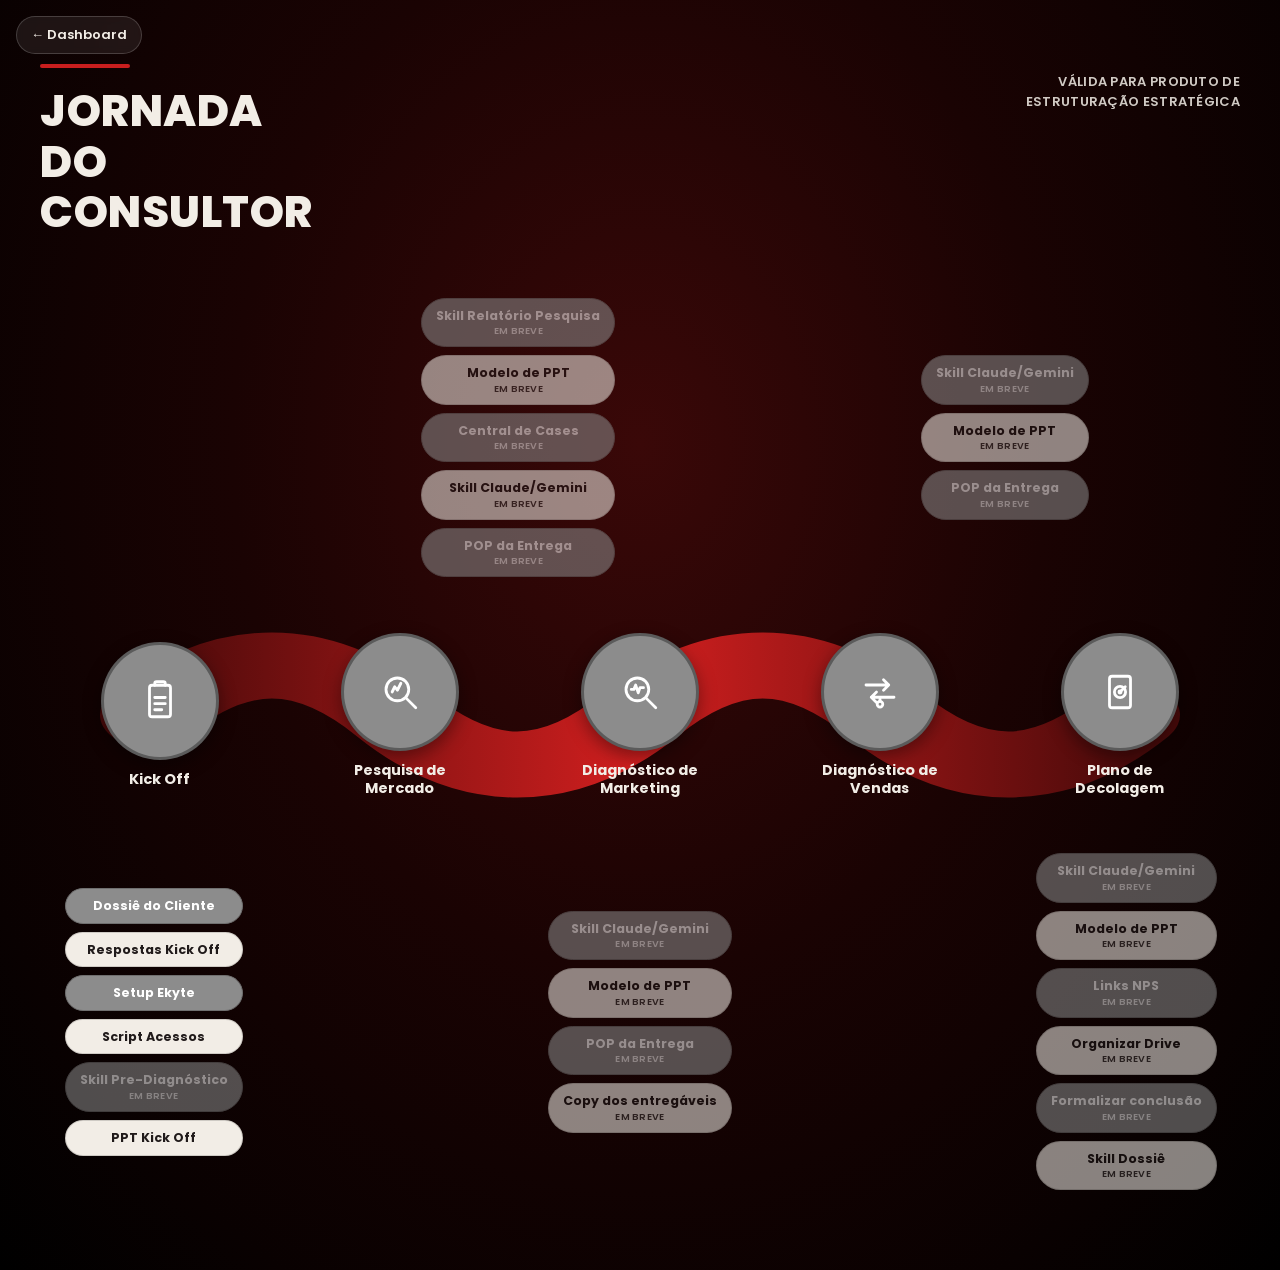
<file: jornada-consultor.html>
<!DOCTYPE html>
<html lang="pt-BR">
<head>
<meta charset="UTF-8">
<meta name="viewport" content="width=device-width, initial-scale=1.0">
<title>Jornada do Consultor — V4 Company</title>
<link rel="preconnect" href="https://fonts.googleapis.com">
<link href="https://fonts.googleapis.com/css2?family=Poppins:wght@400;600;700;800&display=swap" rel="stylesheet">
<link rel="stylesheet" href="css/jornada-consultor.css">
</head>
<body class="jc-body">
<a class="jc-back" href="index.html">&larr; Dashboard</a>

<main class="journey">
  <header class="journey-header">
    <div class="journey-title">
      <span class="title-accent"></span>
      <h1>Jornada<br>do<br>Consultor</h1>
    </div>
    <p class="journey-note">Válida para produto de<br>estruturação estratégica</p>
  </header>

  <!-- Desktop: river/grid layout -->
  <section class="river-grid desktop-only" aria-hidden="false">
    <div class="jc-tags tags-top-a">
      <span class="jc-pill gray disabled" title="Em breve">Skill Relatório Pesquisa<small class="jc-pill-badge">Em breve</small></span>
      <span class="jc-pill light disabled" title="Em breve">Modelo de PPT<small class="jc-pill-badge">Em breve</small></span>
      <span class="jc-pill gray disabled" title="Em breve">Central de Cases<small class="jc-pill-badge">Em breve</small></span>
      <span class="jc-pill light disabled" title="Em breve">Skill Claude/Gemini<small class="jc-pill-badge">Em breve</small></span>
      <span class="jc-pill gray disabled" title="Em breve">POP da Entrega<small class="jc-pill-badge">Em breve</small></span>
    </div>

    <div class="jc-tags tags-top-b">
      <span class="jc-pill gray disabled" title="Em breve">Skill Claude/Gemini<small class="jc-pill-badge">Em breve</small></span>
      <span class="jc-pill light disabled" title="Em breve">Modelo de PPT<small class="jc-pill-badge">Em breve</small></span>
      <span class="jc-pill gray disabled" title="Em breve">POP da Entrega<small class="jc-pill-badge">Em breve</small></span>
    </div>

    <div class="node-row">
      <svg class="river-svg" viewBox="0 0 1100 300" preserveAspectRatio="none">
        <defs>
          <linearGradient id="riverGradient" x1="0" y1="0" x2="1" y2="0">
            <stop offset="0%" stop-color="#4a0a0a"/>
            <stop offset="50%" stop-color="#d21f1f"/>
            <stop offset="100%" stop-color="#4a0a0a"/>
          </linearGradient>
        </defs>
        <path d="M100,150 C175,60 250,60 325,150 C400,240 475,240 550,150 C625,60 700,60 775,150 C850,240 925,240 1000,150"
              fill="none" stroke="url(#riverGradient)" stroke-width="90" stroke-linecap="round"/>
      </svg>

      <div class="nodes">
        <div class="stage-node">
          <div class="stage-circle">
            <svg viewBox="0 0 24 24" fill="none" stroke="#fff" stroke-width="1.6" stroke-linecap="round" stroke-linejoin="round">
              <rect x="6" y="3" width="12" height="18" rx="1.5"/>
              <path d="M9 3V2a1 1 0 0 1 1-1h4a1 1 0 0 1 1 1v1"/>
              <path d="M9 10h6M9 13.5h6M9 17h4"/>
            </svg>
          </div>
          <span class="stage-label">Kick Off</span>
        </div>

        <div class="stage-node">
          <div class="stage-circle">
            <svg viewBox="0 0 24 24" fill="none" stroke="#fff" stroke-width="1.6" stroke-linecap="round" stroke-linejoin="round">
              <circle cx="10.5" cy="10.5" r="6.5"/>
              <path d="M15.5 15.5 21 21"/>
              <path d="M7.5 12l1.5-3 1.5 2 2-4"/>
            </svg>
          </div>
          <span class="stage-label">Pesquisa de Mercado</span>
        </div>

        <div class="stage-node">
          <div class="stage-circle">
            <svg viewBox="0 0 24 24" fill="none" stroke="#fff" stroke-width="1.6" stroke-linecap="round" stroke-linejoin="round">
              <circle cx="10.5" cy="10.5" r="6.5"/>
              <path d="M15.5 15.5 21 21"/>
              <path d="M7 10.5h1.5l1-2.5 1.5 4.5 1-3h2"/>
            </svg>
          </div>
          <span class="stage-label">Diagnóstico de Marketing</span>
        </div>

        <div class="stage-node">
          <div class="stage-circle">
            <svg viewBox="0 0 24 24" fill="none" stroke="#fff" stroke-width="1.6" stroke-linecap="round" stroke-linejoin="round">
              <path d="M4 8h13M17 8l-3-3M17 8l-3 3"/>
              <path d="M20 15H7M7 15l3-3M7 15l3 3"/>
              <circle cx="12" cy="19" r="1.6"/>
              <path d="M12 17.4V16"/>
            </svg>
          </div>
          <span class="stage-label">Diagnóstico de Vendas</span>
        </div>

        <div class="stage-node">
          <div class="stage-circle">
            <svg viewBox="0 0 24 24" fill="none" stroke="#fff" stroke-width="1.6" stroke-linecap="round" stroke-linejoin="round">
              <rect x="6" y="3" width="12" height="18" rx="1.5"/>
              <circle cx="12" cy="12" r="3.2"/>
              <path d="M12 12l3-3"/>
              <circle cx="12" cy="12" r="0.6" fill="#fff"/>
            </svg>
          </div>
          <span class="stage-label">Plano de Decolagem</span>
        </div>
      </div>
    </div>

    <div class="jc-tags tags-bottom-1">
      <a class="jc-pill gray" href="https://app.notion.com/p/tellesfreire/Clientes-2a6ba0bb02354c72ad05f7747cb71c02" target="_blank" rel="noopener noreferrer">Dossiê do Cliente</a>
      <a class="jc-pill light" href="https://docs.google.com/spreadsheets/d/1Hu4Ls8JXJdMM_pMIcwPaBfMP6ob8gKco7jXMJRQAAgs/edit?gid=1778637557#gid=1778637557" target="_blank" rel="noopener noreferrer">Respostas Kick Off</a>
      <a class="jc-pill gray" href="https://app.ekyte.com/#/projects/330901/edit" target="_blank" rel="noopener noreferrer">Setup Ekyte</a>
      <button type="button" class="jc-pill light" onclick="jcOpenScriptModal()">Script Acessos</button>
      <span class="jc-pill gray disabled" title="Em breve">Skill Pre-Diagnóstico<small class="jc-pill-badge">Em breve</small></span>
      <a class="jc-pill light" href="https://docs.google.com/presentation/d/1nkKZgtrZckVZrhUXGPkIQYiNCUaskkPCAIkIw7NSW-U/edit?slide=id.g3872acc9173_0_0#slide=id.g3872acc9173_0_0" target="_blank" rel="noopener noreferrer">PPT Kick Off</a>
    </div>

    <div class="jc-tags tags-bottom-2">
      <span class="jc-pill gray disabled" title="Em breve">Skill Claude/Gemini<small class="jc-pill-badge">Em breve</small></span>
      <span class="jc-pill light disabled" title="Em breve">Modelo de PPT<small class="jc-pill-badge">Em breve</small></span>
      <span class="jc-pill gray disabled" title="Em breve">POP da Entrega<small class="jc-pill-badge">Em breve</small></span>
      <span class="jc-pill light disabled" title="Em breve">Copy dos entregáveis<small class="jc-pill-badge">Em breve</small></span>
    </div>

    <div class="jc-tags tags-bottom-3">
      <span class="jc-pill gray disabled" title="Em breve">Skill Claude/Gemini<small class="jc-pill-badge">Em breve</small></span>
      <span class="jc-pill light disabled" title="Em breve">Modelo de PPT<small class="jc-pill-badge">Em breve</small></span>
      <span class="jc-pill gray disabled" title="Em breve">Links NPS<small class="jc-pill-badge">Em breve</small></span>
      <span class="jc-pill light disabled" title="Em breve">Organizar Drive<small class="jc-pill-badge">Em breve</small></span>
      <span class="jc-pill gray disabled" title="Em breve">Formalizar conclusão<small class="jc-pill-badge">Em breve</small></span>
      <span class="jc-pill light disabled" title="Em breve">Skill Dossiê<small class="jc-pill-badge">Em breve</small></span>
    </div>
  </section>

  <!-- Mobile: stacked timeline -->
  <section class="mobile-only">
    <div class="mobile-stage">
      <div class="stage-node">
        <div class="stage-circle">
          <svg viewBox="0 0 24 24" fill="none" stroke="#fff" stroke-width="1.6" stroke-linecap="round" stroke-linejoin="round">
            <rect x="6" y="3" width="12" height="18" rx="1.5"/>
            <path d="M9 10h6M9 13.5h6M9 17h4"/>
          </svg>
        </div>
        <span class="stage-label">Kick Off</span>
      </div>
      <div class="jc-tags">
        <a class="jc-pill gray" href="https://app.notion.com/p/tellesfreire/Clientes-2a6ba0bb02354c72ad05f7747cb71c02" target="_blank" rel="noopener noreferrer">Dossiê do Cliente</a>
        <a class="jc-pill light" href="https://docs.google.com/spreadsheets/d/1Hu4Ls8JXJdMM_pMIcwPaBfMP6ob8gKco7jXMJRQAAgs/edit?gid=1778637557#gid=1778637557" target="_blank" rel="noopener noreferrer">Respostas Kick Off</a>
        <a class="jc-pill gray" href="https://app.ekyte.com/#/projects/330901/edit" target="_blank" rel="noopener noreferrer">Setup Ekyte</a>
        <button type="button" class="jc-pill light" onclick="jcOpenScriptModal()">Script Acessos</button>
        <span class="jc-pill gray disabled" title="Em breve">Skill Pre-Diagnóstico<small class="jc-pill-badge">Em breve</small></span>
        <a class="jc-pill light" href="https://docs.google.com/presentation/d/1nkKZgtrZckVZrhUXGPkIQYiNCUaskkPCAIkIw7NSW-U/edit?slide=id.g3872acc9173_0_0#slide=id.g3872acc9173_0_0" target="_blank" rel="noopener noreferrer">PPT Kick Off</a>
      </div>
    </div>

    <div class="mobile-stage">
      <div class="jc-tags">
        <span class="jc-pill gray disabled" title="Em breve">Skill Relatório Pesquisa<small class="jc-pill-badge">Em breve</small></span>
        <span class="jc-pill light disabled" title="Em breve">Modelo de PPT<small class="jc-pill-badge">Em breve</small></span>
        <span class="jc-pill gray disabled" title="Em breve">Central de Cases<small class="jc-pill-badge">Em breve</small></span>
        <span class="jc-pill light disabled" title="Em breve">Skill Claude/Gemini<small class="jc-pill-badge">Em breve</small></span>
        <span class="jc-pill gray disabled" title="Em breve">POP da Entrega<small class="jc-pill-badge">Em breve</small></span>
      </div>
      <div class="stage-node">
        <div class="stage-circle">
          <svg viewBox="0 0 24 24" fill="none" stroke="#fff" stroke-width="1.6" stroke-linecap="round" stroke-linejoin="round">
            <circle cx="10.5" cy="10.5" r="6.5"/>
            <path d="M15.5 15.5 21 21"/>
          </svg>
        </div>
        <span class="stage-label">Pesquisa de Mercado</span>
      </div>
    </div>

    <div class="mobile-stage">
      <div class="stage-node">
        <div class="stage-circle">
          <svg viewBox="0 0 24 24" fill="none" stroke="#fff" stroke-width="1.6" stroke-linecap="round" stroke-linejoin="round">
            <circle cx="10.5" cy="10.5" r="6.5"/>
            <path d="M15.5 15.5 21 21"/>
          </svg>
        </div>
        <span class="stage-label">Diagnóstico de Marketing</span>
      </div>
      <div class="jc-tags">
        <span class="jc-pill gray disabled" title="Em breve">Skill Claude/Gemini<small class="jc-pill-badge">Em breve</small></span>
        <span class="jc-pill light disabled" title="Em breve">Modelo de PPT<small class="jc-pill-badge">Em breve</small></span>
        <span class="jc-pill gray disabled" title="Em breve">POP da Entrega<small class="jc-pill-badge">Em breve</small></span>
        <span class="jc-pill light disabled" title="Em breve">Copy dos entregáveis<small class="jc-pill-badge">Em breve</small></span>
      </div>
    </div>

    <div class="mobile-stage">
      <div class="jc-tags">
        <span class="jc-pill gray disabled" title="Em breve">Skill Claude/Gemini<small class="jc-pill-badge">Em breve</small></span>
        <span class="jc-pill light disabled" title="Em breve">Modelo de PPT<small class="jc-pill-badge">Em breve</small></span>
        <span class="jc-pill gray disabled" title="Em breve">POP da Entrega<small class="jc-pill-badge">Em breve</small></span>
      </div>
      <div class="stage-node">
        <div class="stage-circle">
          <svg viewBox="0 0 24 24" fill="none" stroke="#fff" stroke-width="1.6" stroke-linecap="round" stroke-linejoin="round">
            <path d="M4 8h13M17 8l-3-3M17 8l-3 3"/>
            <path d="M20 15H7M7 15l3-3M7 15l3 3"/>
          </svg>
        </div>
        <span class="stage-label">Diagnóstico de Vendas</span>
      </div>
    </div>

    <div class="mobile-stage">
      <div class="stage-node">
        <div class="stage-circle">
          <svg viewBox="0 0 24 24" fill="none" stroke="#fff" stroke-width="1.6" stroke-linecap="round" stroke-linejoin="round">
            <rect x="6" y="3" width="12" height="18" rx="1.5"/>
            <circle cx="12" cy="12" r="3.2"/>
          </svg>
        </div>
        <span class="stage-label">Plano de Decolagem</span>
      </div>
      <div class="jc-tags">
        <span class="jc-pill gray disabled" title="Em breve">Skill Claude/Gemini<small class="jc-pill-badge">Em breve</small></span>
        <span class="jc-pill light disabled" title="Em breve">Modelo de PPT<small class="jc-pill-badge">Em breve</small></span>
        <span class="jc-pill gray disabled" title="Em breve">Links NPS<small class="jc-pill-badge">Em breve</small></span>
        <span class="jc-pill light disabled" title="Em breve">Organizar Drive<small class="jc-pill-badge">Em breve</small></span>
        <span class="jc-pill gray disabled" title="Em breve">Formalizar conclusão<small class="jc-pill-badge">Em breve</small></span>
        <span class="jc-pill light disabled" title="Em breve">Skill Dossiê<small class="jc-pill-badge">Em breve</small></span>
      </div>
    </div>
  </section>
</main>

<div id="jc-modal-overlay" class="jc-modal-overlay" hidden>
  <div class="jc-modal-box" role="dialog" aria-modal="true" aria-labelledby="jc-modal-title">
    <button type="button" class="jc-modal-x" onclick="jcCloseScriptModal()" aria-label="Fechar">&times;</button>
    <h3 id="jc-modal-title">Script de Acessos</h3>
    <pre id="jc-modal-text">Cole aqui o texto do script de acessos.</pre>
    <div class="jc-modal-actions">
      <button type="button" class="jc-modal-close-btn" onclick="jcCloseScriptModal()">Fechar</button>
      <button type="button" id="jc-modal-copy-btn" class="jc-modal-copy-btn" onclick="jcCopyScript()">Copiar</button>
    </div>
  </div>
</div>

<script>
function jcOpenScriptModal() {
  document.getElementById('jc-modal-overlay').hidden = false;
}
function jcCloseScriptModal() {
  document.getElementById('jc-modal-overlay').hidden = true;
}
function jcCopyScript() {
  const text = document.getElementById('jc-modal-text').innerText;
  navigator.clipboard.writeText(text).then(() => {
    const btn = document.getElementById('jc-modal-copy-btn');
    const original = btn.textContent;
    btn.textContent = 'Copiado!';
    setTimeout(() => { btn.textContent = original; }, 1500);
  });
}
document.getElementById('jc-modal-overlay').addEventListener('click', (e) => {
  if (e.target.id === 'jc-modal-overlay') jcCloseScriptModal();
});
document.addEventListener('keydown', (e) => {
  if (e.key === 'Escape') jcCloseScriptModal();
});
</script>
</body>
</html>
</file>
<file: css/jornada-consultor.css>
:root {
  --jc-bg-1: #000000;
  --jc-bg-2: #1a0303;
  --jc-bg-3: #3a0808;
  --jc-red: #c81e1e;
  --jc-red-dark: #4a0a0a;
  --jc-gray: #8c8c8c;
  --jc-gray-dark: #6f6f6f;
  --jc-light: #f2ede6;
  --jc-text-dark: #201a1a;
}

* { box-sizing: border-box; }

body.jc-body {
  margin: 0;
  font-family: 'Poppins', 'Segoe UI', sans-serif;
  background:
    radial-gradient(ellipse at 50% 35%, var(--jc-bg-3) 0%, var(--jc-bg-2) 45%, var(--jc-bg-1) 100%);
  color: var(--jc-light);
  min-height: 100vh;
}

.jc-back {
  position: fixed;
  top: 16px;
  left: 16px;
  display: inline-flex;
  align-items: center;
  gap: 6px;
  padding: 8px 14px;
  border-radius: 999px;
  background: rgba(255, 255, 255, 0.08);
  border: 1px solid rgba(255, 255, 255, 0.18);
  color: var(--jc-light);
  text-decoration: none;
  font-size: 13px;
  font-weight: 600;
  backdrop-filter: blur(4px);
  z-index: 10;
}
.jc-back:hover { background: rgba(255, 255, 255, 0.16); }

.journey {
  max-width: 1280px;
  margin: 0 auto;
  padding: 64px 40px 80px;
}

.journey-header {
  display: flex;
  justify-content: space-between;
  align-items: flex-start;
  gap: 24px;
  margin-bottom: 60px;
  flex-wrap: wrap;
}

.journey-title { display: flex; flex-direction: column; }

.title-accent {
  width: 90px;
  height: 4px;
  background: var(--jc-red);
  border-radius: 2px;
  margin-bottom: 18px;
}

.journey-title h1 {
  margin: 0;
  font-size: clamp(32px, 5vw, 44px);
  font-weight: 800;
  line-height: 1.15;
  text-transform: uppercase;
  letter-spacing: 0.5px;
}

.journey-note {
  margin: 8px 0 0;
  text-align: right;
  font-size: 13px;
  font-weight: 600;
  letter-spacing: 0.3px;
  text-transform: uppercase;
  color: rgba(242, 237, 230, 0.85);
  line-height: 1.5;
  max-width: 260px;
}

/* Pills */
.jc-tags {
  display: flex;
  flex-direction: column;
  gap: 8px;
}
.jc-pill {
  display: block;
  text-align: center;
  padding: 9px 14px;
  border-radius: 999px;
  font-size: 12.5px;
  font-weight: 700;
  line-height: 1.25;
  white-space: nowrap;
}
.jc-pill.gray {
  background: var(--jc-gray);
  color: #fff;
  border: 1px solid var(--jc-gray-dark);
}
.jc-pill.light {
  background: var(--jc-light);
  color: var(--jc-text-dark);
  border: 1px solid rgba(0, 0, 0, 0.15);
}

a.jc-pill, button.jc-pill {
  cursor: pointer;
  text-decoration: none;
  border: none;
  font-family: inherit;
  width: 100%;
}
a.jc-pill:hover, button.jc-pill:hover {
  filter: brightness(1.1);
}

.jc-pill.disabled {
  opacity: 0.55;
  cursor: not-allowed;
}
.jc-pill-badge {
  display: block;
  font-size: 9.5px;
  font-weight: 600;
  letter-spacing: 0.3px;
  text-transform: uppercase;
  opacity: 0.85;
  margin-top: 2px;
}

/* Script Acessos modal */
.jc-modal-overlay {
  position: fixed;
  inset: 0;
  background: rgba(0, 0, 0, 0.7);
  display: flex;
  align-items: center;
  justify-content: center;
  z-index: 100;
  padding: 20px;
}
/* !important porque complemento de navegador que "mata overlay" injeta
   display:block!important em classe com "overlay" no nome (ver css/styles.css, no fim). */
html body .jc-modal-overlay[hidden] { display: none !important; }
html body .jc-modal-overlay:not([hidden]) { display: flex !important; position: fixed !important; inset: 0 !important; align-items: center !important; justify-content: center !important; background: rgba(0, 0, 0, 0.7) !important; }

.jc-modal-box {
  position: relative;
  background: #1c1414;
  border: 1px solid rgba(255, 255, 255, 0.15);
  border-radius: 14px;
  padding: 28px;
  max-width: 480px;
  width: 100%;
  box-shadow: 0 20px 60px rgba(0, 0, 0, 0.6);
}
.jc-modal-box h3 {
  margin: 0 0 14px;
  font-size: 18px;
  font-weight: 700;
}
.jc-modal-x {
  position: absolute;
  top: 12px;
  right: 14px;
  background: none;
  border: none;
  color: var(--jc-light);
  font-size: 22px;
  line-height: 1;
  cursor: pointer;
}
.jc-modal-box pre {
  white-space: pre-wrap;
  word-break: break-word;
  background: rgba(255, 255, 255, 0.06);
  border-radius: 10px;
  padding: 14px;
  font-family: 'Poppins', monospace;
  font-size: 13px;
  line-height: 1.5;
  margin: 0 0 18px;
  max-height: 260px;
  overflow: auto;
}
.jc-modal-actions {
  display: flex;
  gap: 10px;
  justify-content: flex-end;
}
.jc-modal-actions button {
  padding: 9px 16px;
  border-radius: 999px;
  border: none;
  font-weight: 700;
  font-size: 13px;
  cursor: pointer;
  font-family: inherit;
}
.jc-modal-copy-btn {
  background: var(--jc-red);
  color: #fff;
}
.jc-modal-close-btn {
  background: rgba(255, 255, 255, 0.1);
  color: var(--jc-light);
}

/* Grid layout */
.river-grid {
  display: grid;
  grid-template-columns: repeat(5, 1fr);
  grid-template-rows: auto auto auto;
  column-gap: 16px;
  row-gap: 28px;
  align-items: center;
}

.tags-top-a { grid-column: 2 / span 2; grid-row: 1; justify-self: center; }
.tags-top-b { grid-column: 4 / span 2; grid-row: 1; justify-self: center; }
.tags-bottom-1 { grid-column: 1; grid-row: 3; justify-self: center; }
.tags-bottom-2 { grid-column: 3; grid-row: 3; justify-self: center; }
.tags-bottom-3 { grid-column: 5; grid-row: 3; justify-self: center; }

.node-row {
  grid-column: 1 / -1;
  grid-row: 2;
  position: relative;
  height: 220px;
}

.river-svg {
  position: absolute;
  inset: 0;
  width: 100%;
  height: 100%;
}

.nodes {
  position: absolute;
  inset: 0;
  display: grid;
  grid-template-columns: repeat(5, 1fr);
  align-items: center;
}

.stage-node {
  justify-self: center;
  display: flex;
  flex-direction: column;
  align-items: center;
  gap: 10px;
  text-align: center;
}

.stage-circle {
  width: 118px;
  height: 118px;
  border-radius: 50%;
  background: var(--jc-gray);
  border: 3px solid rgba(0, 0, 0, 0.35);
  display: flex;
  align-items: center;
  justify-content: center;
  box-shadow: 0 6px 18px rgba(0, 0, 0, 0.4);
}
.stage-circle svg { width: 42px; height: 42px; }

.stage-label {
  font-weight: 700;
  font-size: 14.5px;
  max-width: 130px;
  line-height: 1.25;
}

/* Responsive: collapse to a vertical timeline */
@media (max-width: 900px) {
  .journey { padding: 48px 20px 60px; }
  .journey-header { flex-direction: column; }
  .journey-note { text-align: left; max-width: none; }

  .mobile-stage {
    display: flex;
    flex-direction: column;
    align-items: center;
    gap: 16px;
    padding: 20px 0;
  }
}

.mobile-only { display: none; }
@media (max-width: 900px) {
  .desktop-only { display: none; }
  .mobile-only { display: block; }
}
</file>
